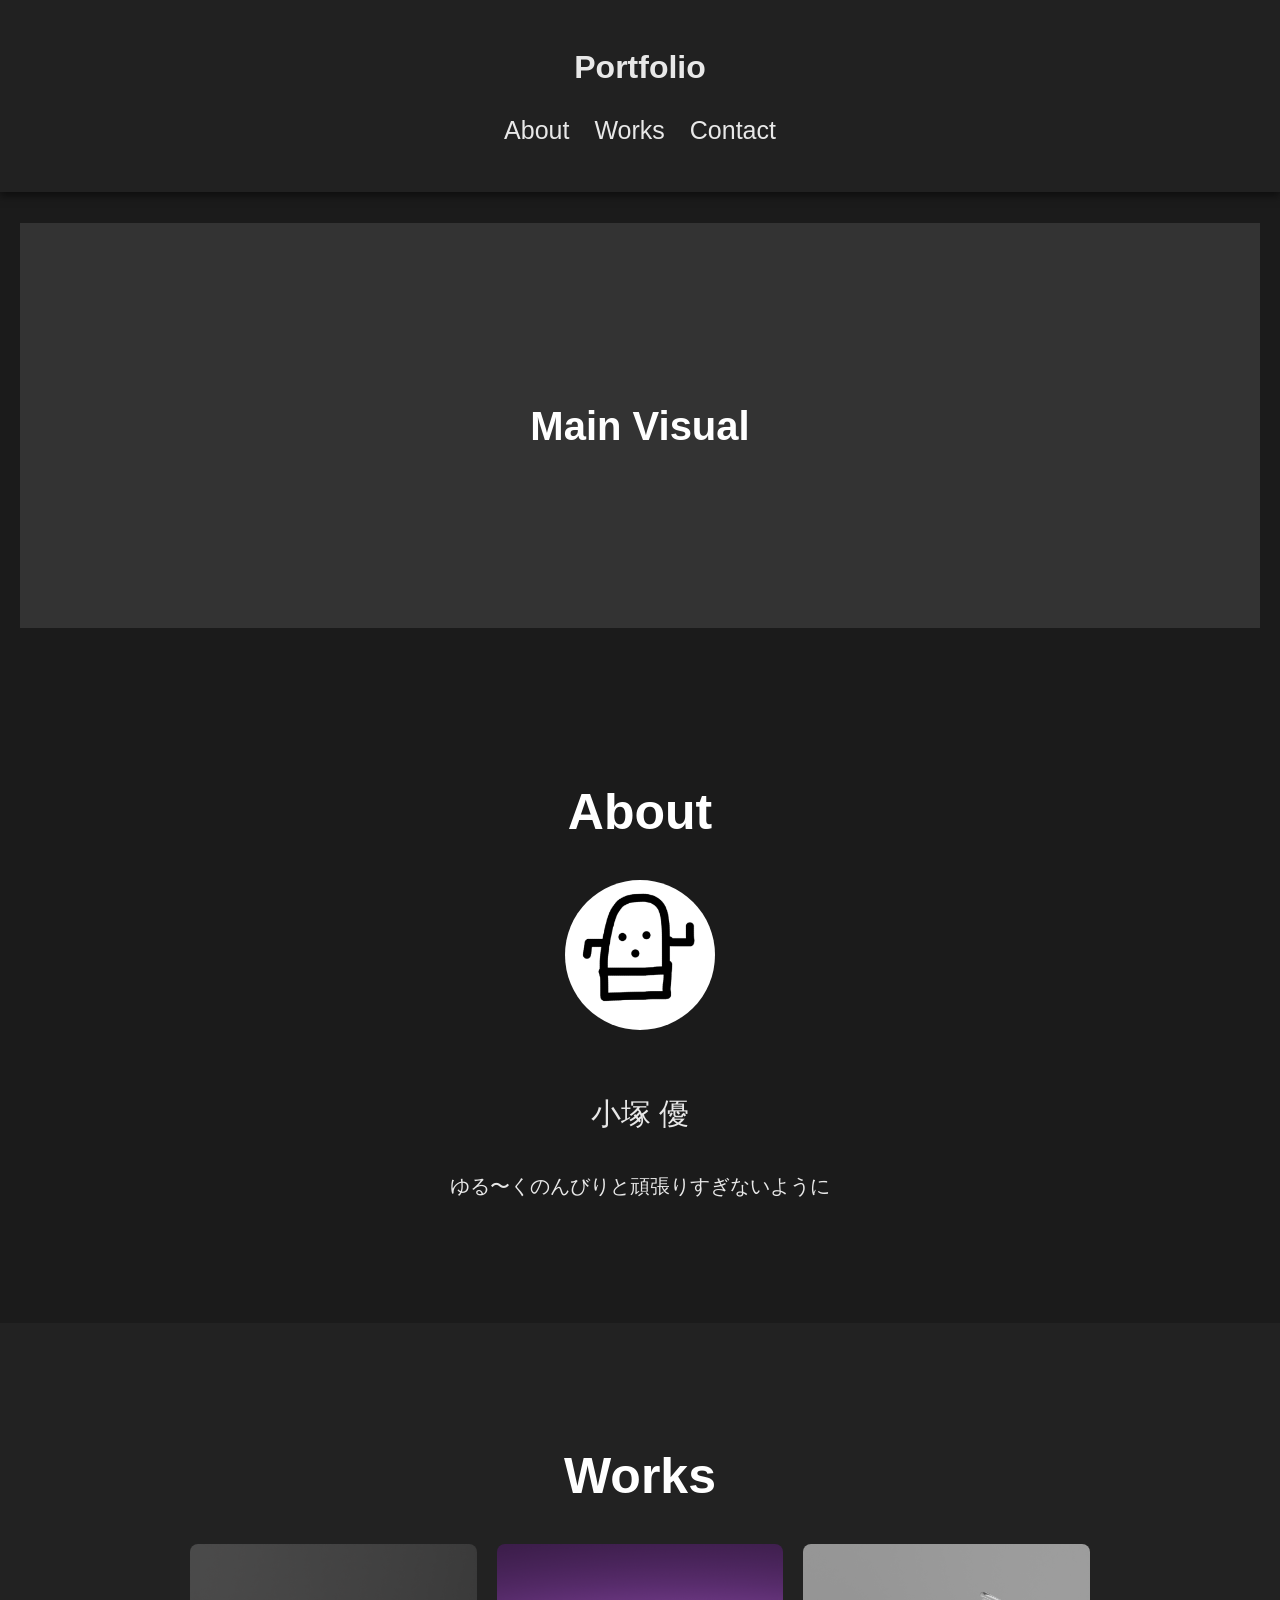
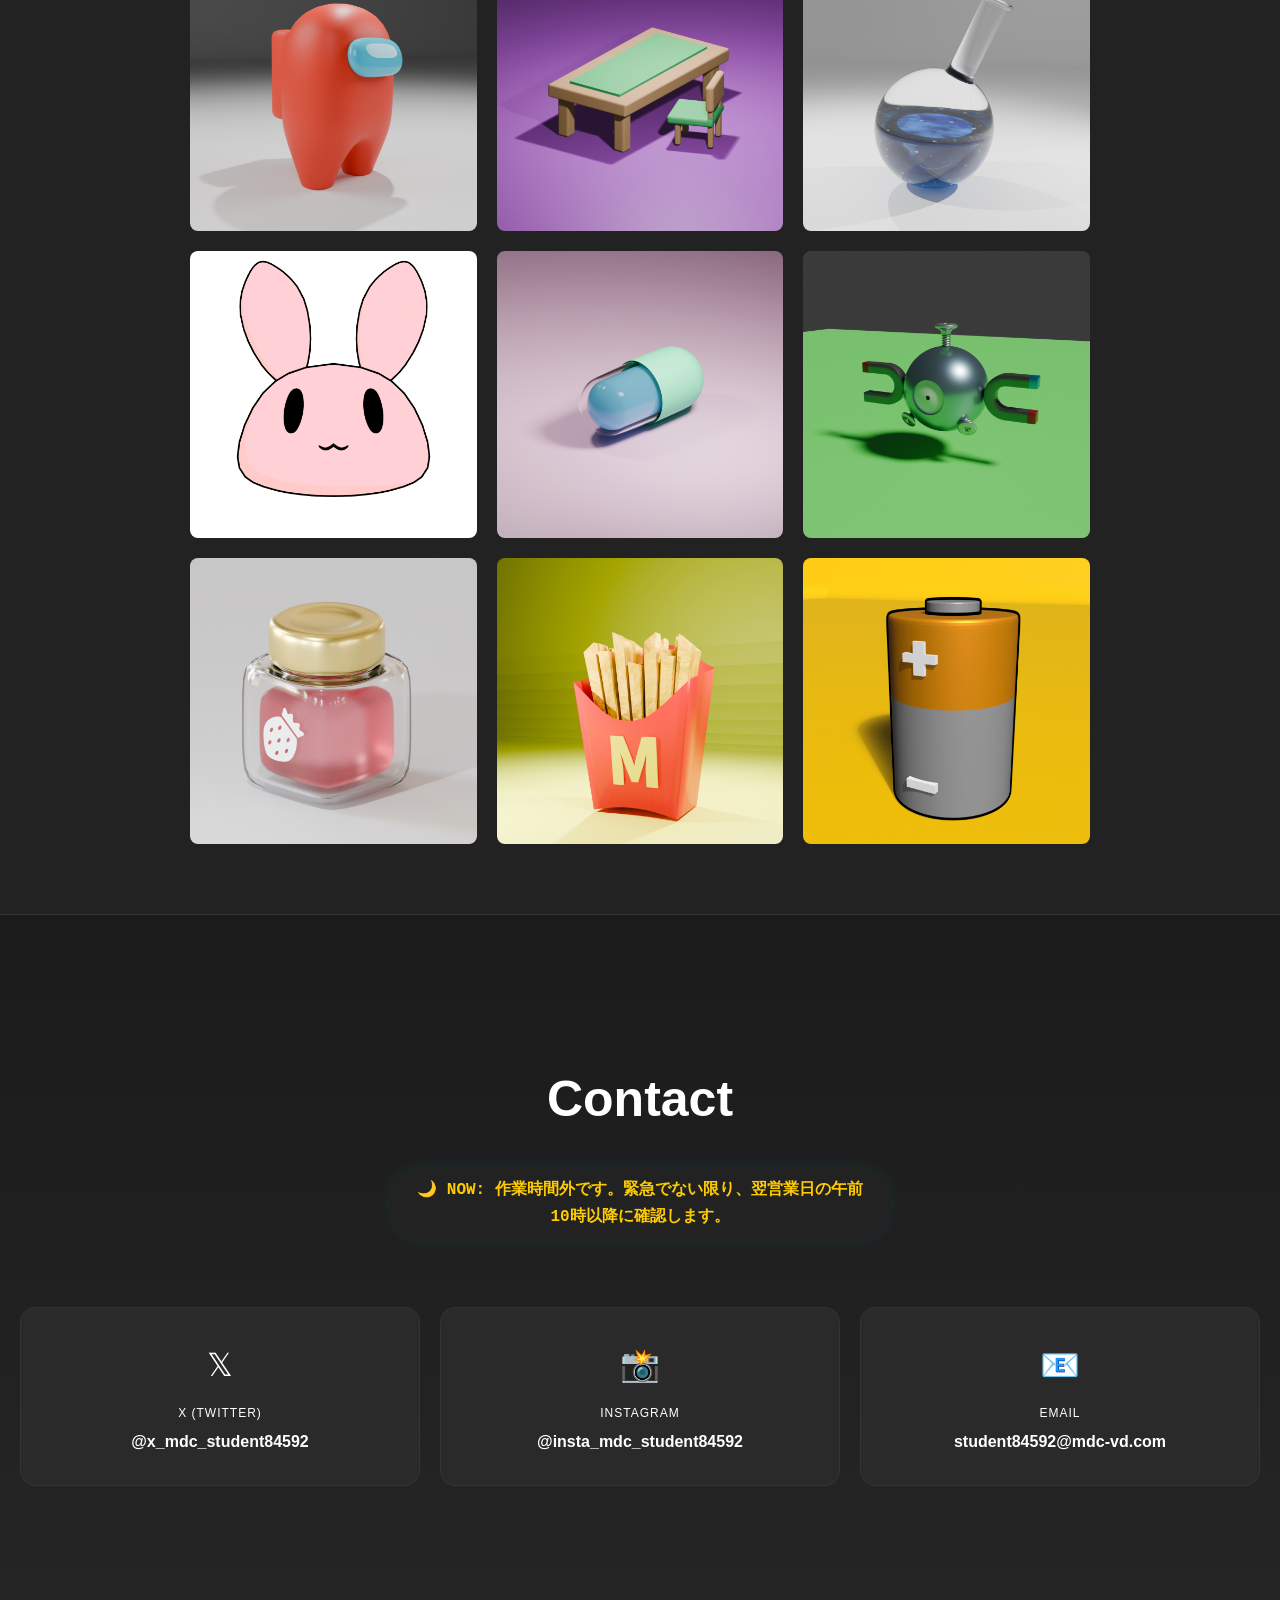
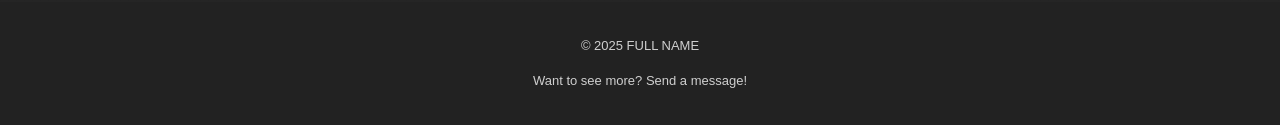
<file: index.html>
<!DOCTYPE html>
<html lang="en">
<head>
    <meta charset="UTF-8">
    <meta name="viewport" content="width=device-width, initial-scale=1.0">
    <link rel="stylesheet" href="style.css">
    <title>Document</title>
</head>
<body>
    <header>
        <div class="logo">Portfolio</div>
        <nav>
            <ul>
                <li><a href="#about">About</a></li>
                <li><a href="#works">Works</a></li>
                <li><a href="#contact">Contact</a></li>
            </ul>
        </nav>
    </header>

    <main>
        <section>
            <h1 class="mainvisual">Main Visual</h1>
        </section>

        <section class="About" id="about">
            <h2>About</h2>
            <img src="images/Screenshot.png" alt="プロフィール画像" class="profile-image">
            <p class="name">小塚 優</p>
            <p class="bunsyou">ゆる〜くのんびりと頑張りすぎないように</p>
        </section>

        <section class="Works" id="works">
            <h2>Works</h2>
            <div class="works-grid">
                <img src="images/among us.png" alt="アモングアス">
                <img src="images/Chair and desk.png" alt="椅子と机">
                <img src="images/glass.png" alt="グラス">
                <img src="images/Rabbit.png" alt="うさぎ">
                <img src="images/capsule.png" alt="カプセル">
                <img src="images/koiru.png" alt="コイル">
                <img src="images/Jam.png" alt="ジャム">
                <img src="images/potato.png" alt="ポテト">
                <img src="images/Battery.png" alt="電池">
            </div>
        </section>

        <section class="Contact" id="contact">
            <h2>Contact</h2>
            
            <div class="status-container">
                <p id="current-status">ステータスを読み込み中...</p>
            </div>

            <ul class="contact-cards">
                <li class="sns-x">
                    <a href="https://x.com/?lang=ja" target="_blank" rel="noopener">
                        <span class="icon">𝕏</span>
                        <span class="label">X (Twitter)</span>
                        <span class="value">@x_mdc_student84592</span>
                    </a>
                </li>

                <li class="sns-insta">
                    <a href="https://www.instagram.com/" target="_blank" rel="noopener">
                        <span class="icon">📸</span>
                        <span class="label">Instagram</span>
                        <span class="value">@insta_mdc_student84592</span>
                    </a>
                </li>

                <li class="sns-email">
                    <a href="mailto:student84592@mdc-vd.com">
                        <span class="icon">📧</span>
                        <span class="label">Email</span>
                        <span class="value">student84592@mdc-vd.com</span>
                    </a>
                </li>
            </ul>
        </section>
    </main>

    <footer>
        <p>© 2025 FULL NAME</p>
        <p>Want to see more? Send a message!</p>
    </footer>

    <div id="image-modal" class="modal">
        <span class="close-button">&times;</span>
        <img class="modal-content" id="expanded-image">
    </div>

    <script>
document.addEventListener('DOMContentLoaded', function() {
    // スムーズスクロール機能
    document.querySelectorAll('nav a[href^="#"]').forEach(anchor => {
        anchor.addEventListener('click', function(e) {
            e.preventDefault();
            const targetId = this.getAttribute('href');
            const targetElement = document.querySelector(targetId);
            
            if (targetElement) {
                const headerHeight = document.querySelector('header').offsetHeight;
                const targetPosition = targetElement.getBoundingClientRect().top + window.pageYOffset - headerHeight;
                
                window.scrollTo({
                    top: targetPosition,
                    behavior: 'smooth'
                });
            }
        });
    });

    // ステータス表示機能
    const statusElement = document.getElementById('current-status');
    const container = document.querySelector('.status-container');
    
    if (statusElement && container) {
        function updateStatus() {
            const now = new Date();
            const dayOfWeek = now.getDay();
            const hour = now.getHours();
            
            const startHour = 10;
            const endHour = 18;
            
            const isWeekday = dayOfWeek >= 1 && dayOfWeek <= 5;
            const isWorkingHours = hour >= startHour && hour < endHour;
            
            let message = '';
            
            if (isWeekday && isWorkingHours) {
                message = `💻 NOW: 作業時間内です。ご連絡は通常2時間以内に確認します！`;
                container.classList.remove('off-hours');
            } else if (isWeekday) {
                message = `🌙 NOW: 作業時間外です。緊急でない限り、翌営業日の午前10時以降に確認します。`;
                container.classList.add('off-hours');
            } else {
                message = `🏝️ NOW: 週末のため休止中です。お問い合わせは月曜に確認します！`;
                container.classList.add('off-hours');
            }
            
            statusElement.textContent = message;
        }
        
        updateStatus();
        setInterval(updateStatus, 60000);
    }

    // モーダル機能
    const modal = document.getElementById('image-modal');
    const expandedImg = document.getElementById('expanded-image');
    const images = document.querySelectorAll('.works-grid img');

    if (modal && expandedImg) {
        images.forEach(img => {
            img.addEventListener('click', () => {
                modal.style.display = 'flex';
                expandedImg.src = img.src;
                document.body.style.overflow = 'hidden';
            });
        });

        modal.addEventListener('click', () => {
            modal.style.display = 'none';
            document.body.style.overflow = 'auto';
        });
    }
});
    </script>
</body>
</html>
</file>
<file: style.css>
/* -------------------------
   全体（シンプル＆読みやすい）
-------------------------- */
body {
    margin: 0;
    font-family: Arial, "Hiragino Sans", "Noto Sans JP", sans-serif;
    line-height: 1.7;
    color: #e8e8e8;
    background: #1b1b1b;
    text-align: center;
}

/* -------------------------
   ヘッダー（最小限のスタイル）
-------------------------- */
header {
    padding: 40px 0; /* 上下のパディングを大きく（20px -> 40px に変更） */
    background: rgba(34, 34, 34, 0.95);
    position: fixed;
    top: 0;
    left: 0;
    width: 100%;
    z-index: 1000;
    box-shadow: 0 4px 8px rgba(0, 0, 0, 0.5); /* 影を強調 */
}

.logo {
    font-size: 32px; /* ロゴの文字サイズも少し大きく */
    font-weight: 800;
    color: var(--accent-color);
    margin-bottom: 15px; /* メニューとの間隔を少し広げる */
}

nav ul {
    list-style: none;
    display: flex;
    justify-content: center;
    gap: 25px;
    padding: 0;
    margin: 0;
    font-size: 25px;
}

/* -------------------------
   Main Visual（中央に1行だけ）
-------------------------- */
.mainvisual {
    height: 45vh;
    display: flex;
    justify-content: center;
    align-items: center;

    font-size: 40px;
    font-weight: bold;
    color: #ffffff;

    background: #333; /* 背景画像を使わないシンプル版 */
    margin-bottom: 0;
}

/* -------------------------
   セクション共通（シンプルに）
-------------------------- */
section {
    padding: 70px 20px;
}

section h2 {
    font-size: 30px;
    margin-bottom: 20px;
    color: #ffffff;
}

/* -------------------------
   About（文章の読みやすさだけ確保）
-------------------------- */
.About {
    padding-top: 100px;    /* 上側の余白 */
    padding-bottom: 100px; /* 下側の余白 */
    /* 以前設定した下のセクションとの間のマージンは、必要に応じて調整または削除してください */
    margin-bottom: 0; /* 下のWorksとの間に追加していた余白をリセットする場合 */
}
.About-content {
    max-width: 600px;
    margin: 0 auto;
    margin-bottom: 80px;
}

/* -------------------------
   Works（背景色だけ変えて区切り）
-------------------------- */
.Works {
    background: #222;
}



/* -------------------------
   フッター
-------------------------- */
footer {
    padding: 20px;
    background: #222;
    font-size: 13px;
    color: #cfcfcf;
}

/* プロフィール画像（丸くする） */
.profile-image {
    width: 150px;          /* 大きさ（お好みで変更） */
    height: 150px;
    object-fit: cover;     /* トリミングして綺麗に表示 */
    border-radius: 50%;    /* ← 丸くする */
    margin-bottom: 20px;   /* 名前との間の余白 */
}

/* Works ギャラリー（3×3） */
.works-grid {
    display: grid;
    grid-template-columns: repeat(3, 1fr); /* 3列 */
    gap: 20px;                             /* 画像の間隔 */
    max-width: 900px;                      /* 全体の幅を制限して整える */
    margin: 0 auto;                        /* 中央寄せ */
}

.works-grid img {
    width: 100%;
    aspect-ratio: 1 / 1;                   /* 正方形にする */
    object-fit: cover;                     /* トリミングして綺麗に表示 */
    border-radius: 8px;                    /* シンプルな角丸（不要なら外せます） */
}

section h2 {
    font-size: 50px;   /* ← お好みで 36〜50px などに変更 */
    margin-bottom: 25px;
    color: #ffffff;
}

main {
    padding-top: 120px; /* ヘッダーの高さ+αの余白を追加 */
    margin-top: 0;
}

/* -------------------------
   Contact ステータス表示のスタイリング
-------------------------- */
.status-container {
    margin-bottom: 30px;
    padding: 15px 20px;
    border: 2px dashed var(--accent-color); /* ダッシュ線で枠を強調 */
    border-radius: 8px;
    max-width: 450px;
    margin-left: auto;
    margin-right: auto;
    background: #222;
}

#current-status {
    font-size: 16px;
    font-weight: bold;
    font-family: 'Consolas', 'Courier New', monospace; /* コードっぽいフォント */
    color: var(--accent-color);
    margin: 0;
}

/* 非営業時間のメッセージを強調するスタイル */
.status-container.off-hours {
    border-color: #ffcc00; /* 注意を促す黄色 */
}
.status-container.off-hours #current-status {
    color: #ffcc00;
}

.bunsyou{
    font-size: 20px;
}

.name{
    font-size: 30px;
}

.About {
    padding-top: 30px; /* section共通の80pxを上書きして余白を詰める */
}

/* -------------------------
   Contactセクション（A+C 統合版）
-------------------------- */
.Contact {
    background: linear-gradient(180deg, #1b1b1b 0%, #252525 100%);
    padding: 100px 20px;
    border-top: 1px solid #333;
}

.contact-inner {
    max-width: 900px;
    margin: 0 auto;
}

/* Plan C: リード文 */
.contact-header {
    margin-bottom: 40px;
}

.contact-header h2 {
    font-size: 50px;
    font-weight: 900;
    margin-bottom: 20px;
    text-shadow: 0 0 15px rgba(0, 188, 212, 0.3);
}

.contact-lead {
    font-size: 18px;
    color: #ccc;
    line-height: 1.8;
}

/* 勤務時間ステータス（微調整） */
.status-container {
    display: inline-block;
    margin-bottom: 50px;
    padding: 10px 25px;
    background: #222;
    border: 1px solid var(--accent-color);
    border-radius: 50px; /* 丸みをつけてモダンに */
    box-shadow: 0 0 15px rgba(0, 188, 212, 0.1);
}

/* Plan A: カードデザイン */
.contact-cards {
    list-style: none;
    padding: 0;
    display: grid;
    grid-template-columns: repeat(auto-fit, minmax(280px, 1fr)); /* 横並び・スマホで縦 */
    gap: 20px;
}

.contact-cards li a {
    text-decoration: none;
    display: flex;
    flex-direction: column;
    align-items: center;
    padding: 30px 20px;
    background: #2a2a2a;
    border-radius: 15px;
    border: 1px solid #333;
    transition: all 0.4s cubic-bezier(0.25, 1, 0.5, 1);
    color: #fff;
}

.contact-cards .icon {
    font-size: 32px;
    margin-bottom: 10px;
}

.contact-cards .label {
    font-size: 12px;
    text-transform: uppercase;
    color: var(--accent-color);
    letter-spacing: 1px;
    margin-bottom: 5px;
}

.contact-cards .value {
    font-size: 16px;
    font-weight: bold;
}

/* ホバーエフェクト：カードが浮き上がり、色が反転する */
.contact-cards li a:hover {
    transform: translateY(-10px);
    background: var(--accent-color);
    color: #ffffff;
    border-color: var(--accent-color);
    box-shadow: 0 15px 30px rgba(0, 188, 212, 0.4);
}

.contact-cards li a:hover .label {
    color: #ffffff;
    opacity: 0.8;
}

/* --- X (Twitter): 色の反転を無くす設定 --- */
.sns-x a:hover {
    /* 背景色を元の色のまま（または少しだけ明るく）にする */
    background-color: #2a2a2a; 
    
    /* 文字色を白のまま固定する */
    color: #ffffff; 
    
    /* 枠線をアクセントカラーにする（または元のままなら #333） */
    border-color: var(--accent-color); 
    
    /* 浮き上がる動きだけは残す（クリック感のため） */
    transform: translateY(-10px);
    
    /* 影を少しだけアクセントカラーにして「光っている感」を出す */
    box-shadow: 0 10px 20px rgba(0, 188, 212, 0.2);
}

/* ホバー時に中のラベルの色が変わらないように固定 */
.sns-x a:hover .label {
    color: var(--accent-color);
    opacity: 1;
}

/* 2番目のカード（Instagram）をインスタっぽいグラデーションに */
.contact-cards li:nth-child(2) a:hover {
    background: linear-gradient(45deg, #f09433, #e6683c, #dc2743, #cc23b6, #bc1888);
    color: #fff;
    border-color: transparent;
}

/* 3番目のカード（Email）を落ち着いたグレーに */
.contact-cards li:nth-child(3) a:hover {
    background: #444;
    color: #fff;
    border-color: var(--accent-color);
}

/* --- モーダル全体のスタイル --- */
.modal {
    display: none; /* 最初は隠しておく */
    position: fixed;
    z-index: 2000; /* ヘッダー(1000)より上に表示 */
    top: 0;
    left: 0;
    width: 100%;
    height: 100%;
    background-color: rgba(0, 0, 0, 0.8); /* 背景を暗く */
    backdrop-filter: blur(5px); /* 背景をぼかす（おしゃれ！） */
    cursor: zoom-out; /* クリックで閉じれることを示す */
    align-items: center;
    justify-content: center;
}

/* --- 拡大される画像 --- */
.modal-content {
    max-width: 90%;
    max-height: 90%;
    object-fit: contain;
    animation: zoomIn 0.3s ease; /* ふわっと表示するアニメーション */
}

@keyframes zoomIn {
    from { transform: scale(0.7); opacity: 0; }
    to { transform: scale(1); opacity: 1; }
}

/* --- 閉じるボタン --- */
.close-button {
    position: absolute;
    top: 20px;
    right: 35px;
    color: #fff;
    font-size: 40px;
    font-weight: bold;
    cursor: pointer;
}

/* Worksの画像に「クリックできる」ことを示すカーソルを付ける */
.works-grid img {
    cursor: zoom-in;
}

nav ul {
    list-style: none;
    display: flex;
    justify-content: center;
    gap: 25px;
    padding: 0;
    margin: 0;
    font-size: 25px;
}

nav a {
    color: #e8e8e8;
    text-decoration: none;
    transition: color 0.3s ease;
}

nav a:hover {
    color: #00bcd4;
}
</file>
